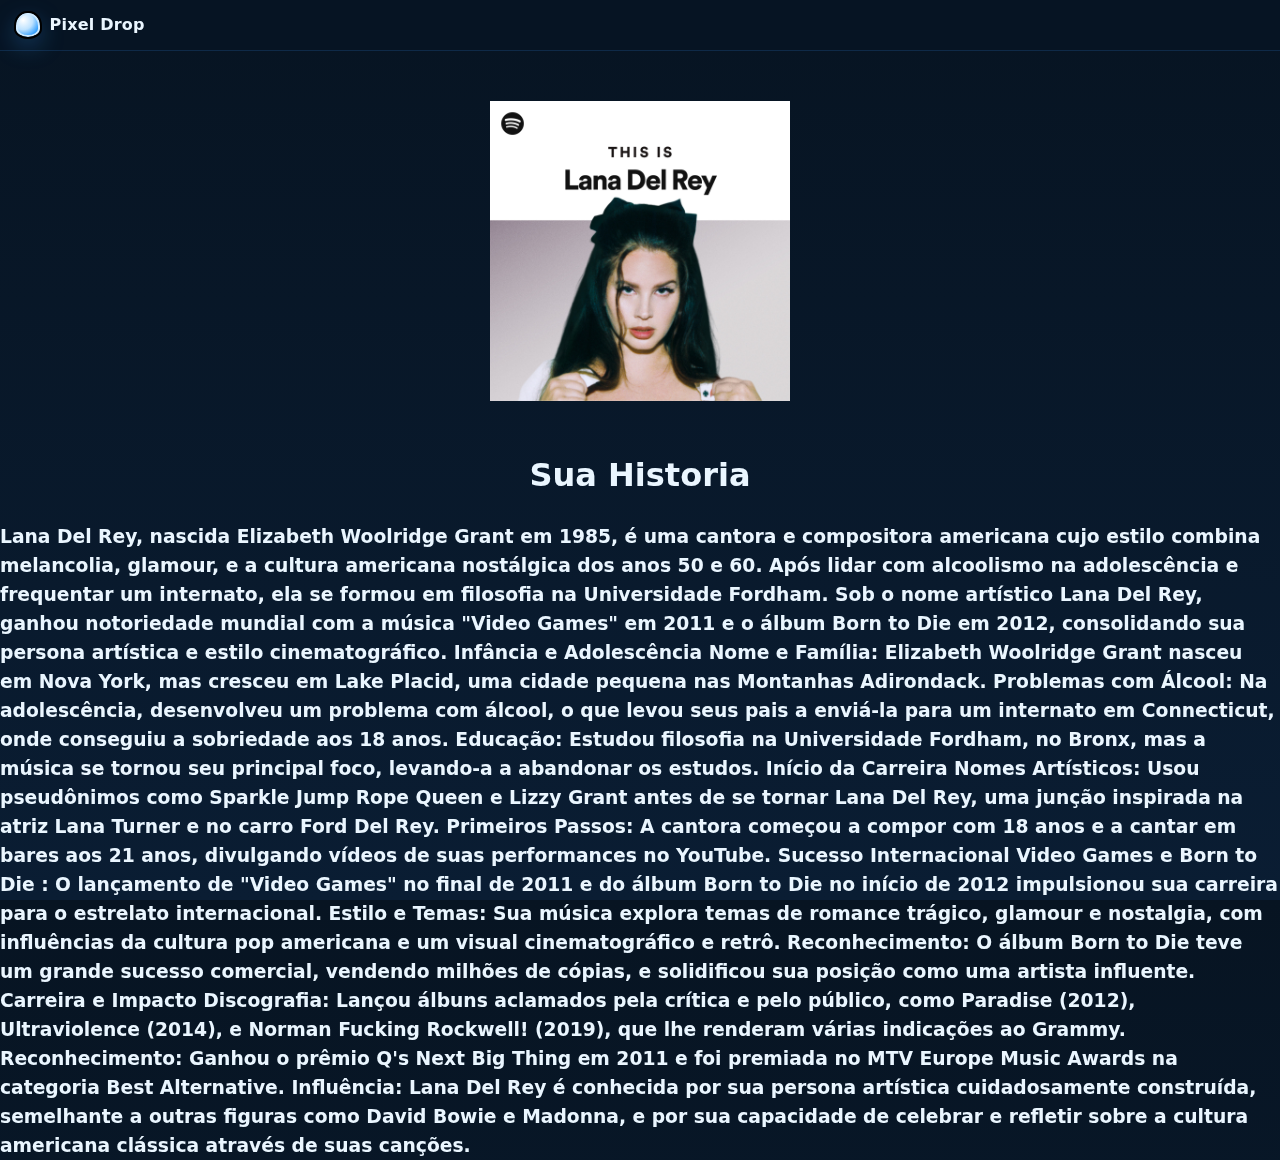
<file: LDR.html>
<!DOCTYPE html>
<html lang="en">
<head>
    <meta charset="UTF-8">
    <meta name="viewport" content="width=, initial-scale=1.0">
    <link rel="stylesheet" href="style.css">
    <title>Document</title>
</head>
<header class="nav">
    <div class="brand">
      <div class="drop"></div>
      <span>Pixel Drop</span>
    </div>
    <nav class="menu">
    </nav>

</header>
<body>
    <img src="assets/LDR.png" alt="ldr" class="ldr" style="display: block; margin: 50px auto;">
    <h1 style="text-align: center;">Sua Historia</h1>
    <h3>Lana Del Rey, nascida Elizabeth Woolridge Grant em 1985, é uma cantora e compositora americana cujo estilo combina melancolia, glamour, e a cultura americana nostálgica dos anos 50 e 60. Após lidar com alcoolismo na adolescência e frequentar um internato, ela se formou em filosofia na Universidade Fordham. Sob o nome artístico Lana Del Rey, ganhou notoriedade mundial com a música "Video Games" em 2011 e o álbum Born to Die em 2012, consolidando sua persona artística e estilo cinematográfico. 
Infância e Adolescência
Nome e Família: Elizabeth Woolridge Grant nasceu em Nova York, mas cresceu em Lake Placid, uma cidade pequena nas Montanhas Adirondack. 
Problemas com Álcool: Na adolescência, desenvolveu um problema com álcool, o que levou seus pais a enviá-la para um internato em Connecticut, onde conseguiu a sobriedade aos 18 anos. 
Educação: Estudou filosofia na Universidade Fordham, no Bronx, mas a música se tornou seu principal foco, levando-a a abandonar os estudos. 
Início da Carreira
Nomes Artísticos: Usou pseudônimos como Sparkle Jump Rope Queen e Lizzy Grant antes de se tornar Lana Del Rey, uma junção inspirada na atriz Lana Turner e no carro Ford Del Rey. 
Primeiros Passos: A cantora começou a compor com 18 anos e a cantar em bares aos 21 anos, divulgando vídeos de suas performances no YouTube. 
Sucesso Internacional
Video Games e Born to Die : O lançamento de "Video Games" no final de 2011 e do álbum Born to Die no início de 2012 impulsionou sua carreira para o estrelato internacional. 
Estilo e Temas: Sua música explora temas de romance trágico, glamour e nostalgia, com influências da cultura pop americana e um visual cinematográfico e retrô. 
Reconhecimento: O álbum Born to Die teve um grande sucesso comercial, vendendo milhões de cópias, e solidificou sua posição como uma artista influente. 
Carreira e Impacto
Discografia: Lançou álbuns aclamados pela crítica e pelo público, como Paradise (2012), Ultraviolence (2014), e Norman Fucking Rockwell! (2019), que lhe renderam várias indicações ao Grammy. 
Reconhecimento: Ganhou o prêmio Q's Next Big Thing em 2011 e foi premiada no MTV Europe Music Awards na categoria Best Alternative. 
Influência: Lana Del Rey é conhecida por sua persona artística cuidadosamente construída, semelhante a outras figuras como David Bowie e Madonna, e por sua capacidade de celebrar e refletir sobre a cultura americana clássica através de suas canções. </h3>
</body>
</html>
</file>
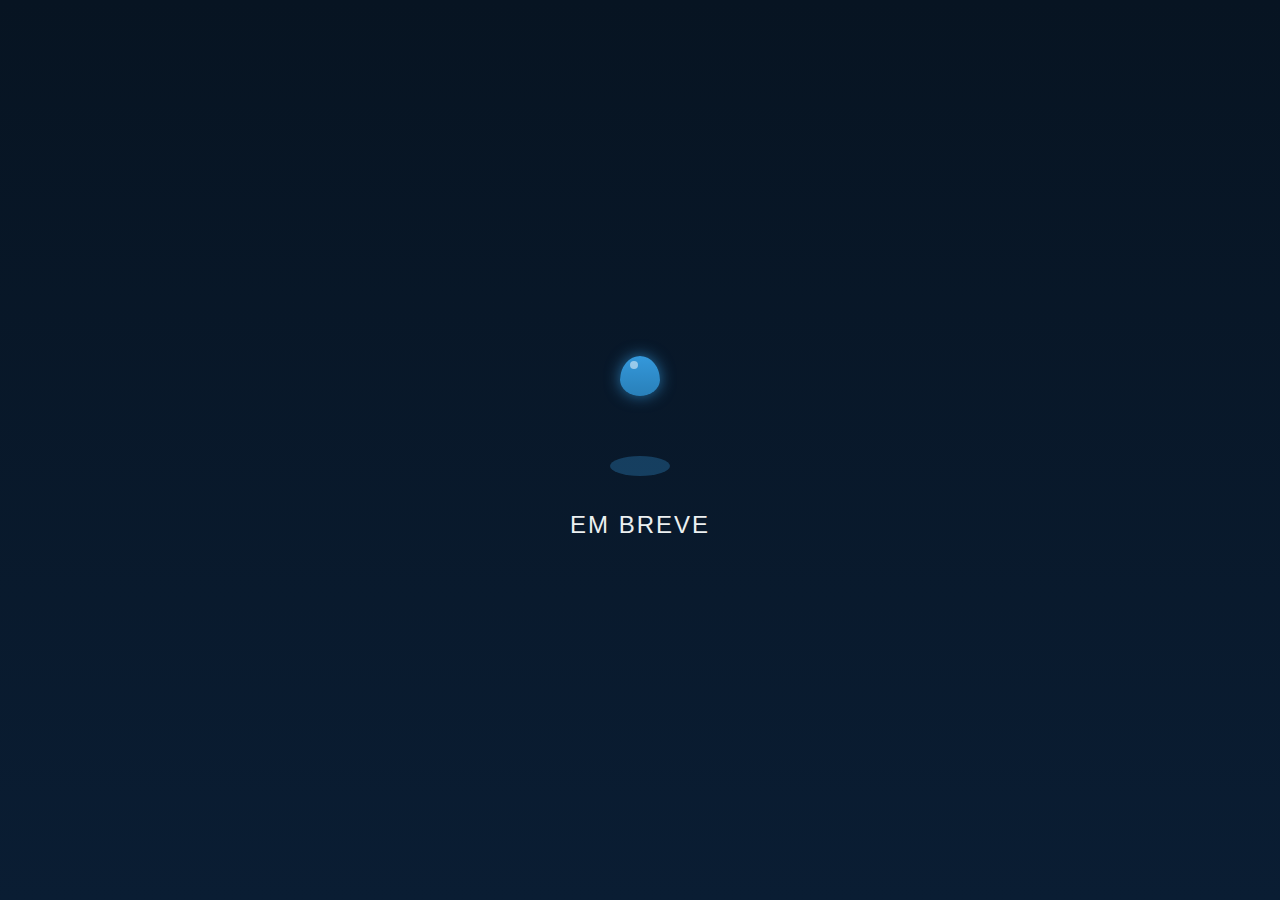
<file: login.html>
<!DOCTYPE html>
<html lang="pt-br">
<head>
    <meta charset="UTF-8">
    <meta name="viewport" content="width=device-width, initial-scale=1.0">
    <link rel="stylesheet" href="style.css">
    <title>Login</title>
    <style>
        * {
            margin: 0;
            padding: 0;
            box-sizing: border-box;
        }

        body {
            display: flex;
            justify-content: center;
            align-items: center;
            min-height: 100vh;
            background-color: #1a1a2e;
            font-family: 'Segoe UI', Tahoma, Geneva, Verdana, sans-serif;
            overflow: hidden;
        }

        .loading-container {
            text-align: center;
            position: relative;
        }

        .drop-container {
            position: relative;
            width: 120px;
            height: 120px;
            margin: 0 auto 30px;
        }

        .drop {
            position: absolute;
            top: 0;
            left: 50%;
            transform: translateX(-50%);
            width: 40px;
            height: 40px;
            background: linear-gradient(to bottom, #3498db, #2980b9);
            border-radius: 50% 50% 50% 50% / 60% 60% 40% 40%;
            animation: drop-fall 2s infinite ease-in-out;
            box-shadow: 0 0 15px rgba(52, 152, 219, 0.7);
        }

        .drop::after {
            content: '';
            position: absolute;
            top: 5px;
            left: 10px;
            width: 8px;
            height: 8px;
            background-color: rgba(255, 255, 255, 0.5);
            border-radius: 50%;
        }

        .ripple {
            position: absolute;
            bottom: 0;
            left: 50%;
            transform: translateX(-50%);
            width: 60px;
            height: 20px;
            background-color: rgba(52, 152, 219, 0.3);
            border-radius: 50%;
            animation: ripple 2s infinite ease-in-out;
        }

        .text {
            color: #ecf0f1;
            font-size: 24px;
            letter-spacing: 2px;
            text-transform: uppercase;
            animation: text-pulse 2s infinite ease-in-out;
        }

        @keyframes drop-fall {
            0% {
                top: 0;
                transform: translateX(-50%) scale(1);
            }
            50% {
                top: 80px;
                transform: translateX(-50%) scale(0.9);
            }
            100% {
                top: 0;
                transform: translateX(-50%) scale(1);
            }
        }

        @keyframes ripple {
            0% {
                width: 0;
                height: 0;
                opacity: 1;
            }
            50% {
                width: 60px;
                height: 20px;
                opacity: 0.5;
            }
            100% {
                width: 100px;
                height: 30px;
                opacity: 0;
            }
        }

        @keyframes text-pulse {
            0%, 100% {
                opacity: 0.7;
            }
            50% {
                opacity: 1;
            }
        }
    </style>
</head>
<body>
    <div class="loading-container">
        <div class="drop-container">
            <div class="drop"></div>
            <div class="ripple"></div>
        </div>
        <div class="text">em breve</div>
    </div>

    <script>
        // Adicionando efeito de partículas de água
        document.addEventListener('DOMContentLoaded', function() {
            const dropContainer = document.querySelector('.drop-container');
            
            // Criar partículas que saltam quando a gota cai
            setInterval(() => {
                setTimeout(() => {
                    for (let i = 0; i < 4; i++) {
                        createWaterParticle();
                    }
                }, 1000); // Tempo para sincronizar com a animação da gota
            }, 2000);
            
            function createWaterParticle() {
                const particle = document.createElement('div');
                particle.classList.add('water-particle');
                
                // Posicionar na base da gota
                particle.style.position = 'absolute';
                particle.style.bottom = '0';
                particle.style.left = '50%';
                particle.style.width = '8px';
                particle.style.height = '8px';
                particle.style.backgroundColor = 'rgba(52, 152, 219, 0.7)';
                particle.style.borderRadius = '50%';
                particle.style.transform = 'translateX(-50%)';
                
                // Animar a partícula
                const angle = Math.random() * Math.PI * 2;
                const distance = 20 + Math.random() * 30;
                const duration = 800 + Math.random() * 400;
                
                particle.style.animation = `water-particle ${duration}ms forwards`;
                
                // Adicionar keyframes dinamicamente
                const style = document.createElement('style');
                style.textContent = `
                    @keyframes water-particle {
                        0% {
                            transform: translateX(-50%) translateY(0) scale(1);
                            opacity: 1;
                        }
                        100% {
                            transform: translateX(${Math.cos(angle) * distance}px) translateY(-${Math.sin(angle) * distance}px) scale(0);
                            opacity: 0;
                        }
                    }
                `;
                document.head.appendChild(style);
                
                dropContainer.appendChild(particle);
                
                // Remover após a animação
                setTimeout(() => {
                    particle.remove();
                    style.remove();
                }, duration);
            }
        });
    </script>
</body>
</html>
</file>
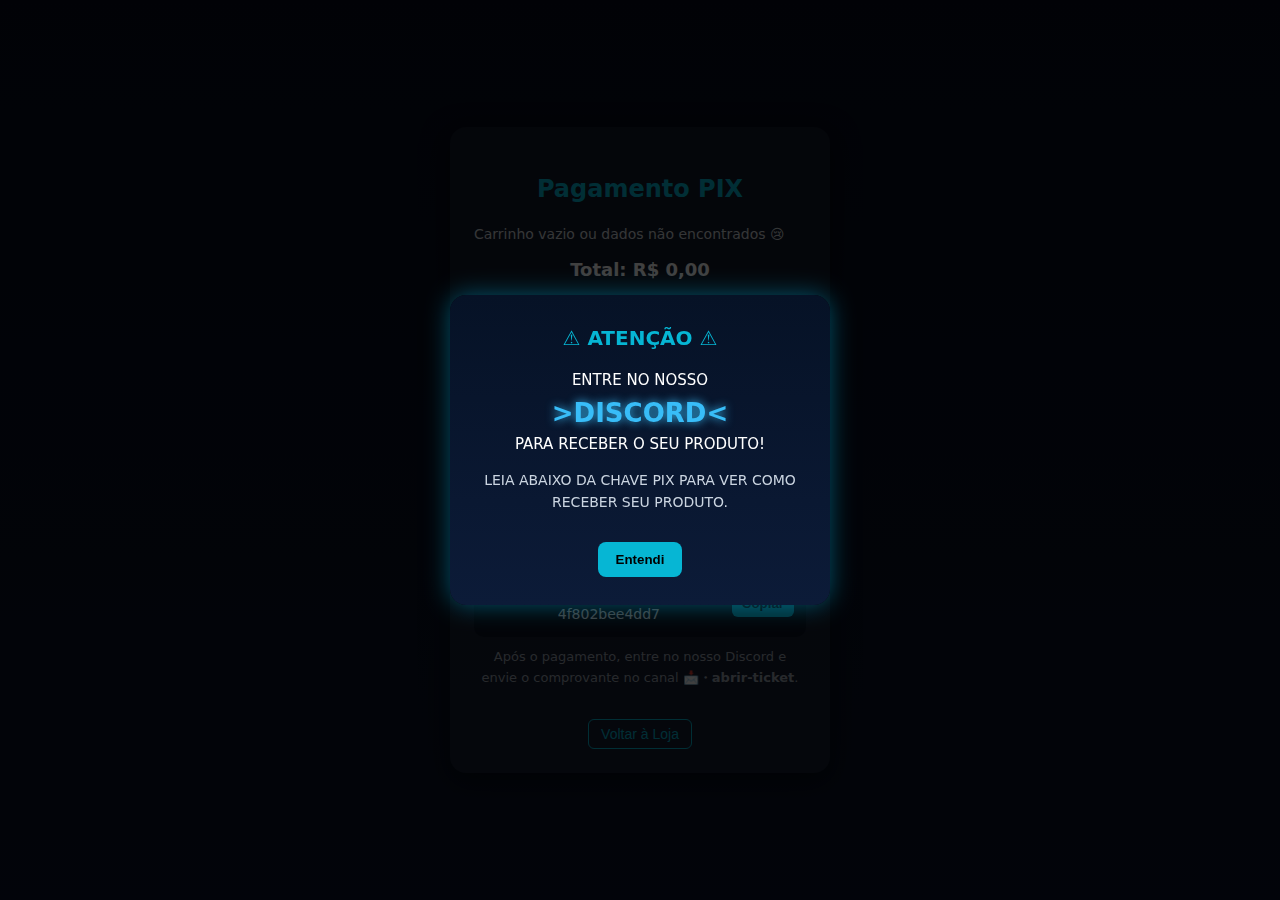
<file: payment.html>
<!DOCTYPE html>
<html lang="pt-BR">
<head>
  <meta charset="UTF-8">
  <meta name="viewport" content="width=device-width, initial-scale=1.0">
  <title>Pagamento - TropFall</title>
  <link rel="stylesheet" href="style.css">
  <style>
    body {
      font-family: "Inter", system-ui, sans-serif;
      background: linear-gradient(180deg, #050b1b, #0a1328);
      color: #f1f5f9;
      display: flex;
      align-items: center;
      justify-content: center;
      height: 100vh;
      margin: 0;
    }

    .pix-box {
      background: rgba(255, 255, 255, 0.05);
      padding: 24px;
      border-radius: 16px;
      width: 380px;
      box-shadow: 0 8px 28px rgba(0,0,0,.5);
      text-align: center;
    }

    h2 {
      margin-bottom: 16px;
      font-weight: 700;
      color: #06b6d4;
    }

    .cart-items {
      text-align: left;
      font-size: 14px;
      margin-bottom: 10px;
      color: #d1d5db;
    }

    .total {
      font-size: 18px;
      font-weight: 600;
      margin-top: 10px;
      color: #fff;
    }

    .discount-info {
      background: rgba(34,197,94,0.1);
      border: 1px solid rgba(34,197,94,0.3);
      padding: 8px;
      border-radius: 8px;
      color: #4ade80;
      font-size: 13px;
      margin: 8px 0;
    }

    .qr {
      display: flex;
      justify-content: center;
      margin: 16px 0;
    }

    .pix-key-box {
      background: #0b1220;
      padding: 12px;
      border-radius: 10px;
      display: flex;
      align-items: center;
      justify-content: space-between;
      font-size: 14px;
      user-select: all;
    }

    .copy-btn {
      background: #06b6d4;
      color: #0a0a0a;
      border: none;
      border-radius: 6px;
      padding: 6px 10px;
      cursor: pointer;
      font-weight: 600;
      transition: background 0.2s ease;
    }

    .copy-btn:hover {
      background: #0ea5e9;
    }

    .back-btn {
      margin-top: 18px;
      background: transparent;
      border: 1px solid #06b6d4;
      color: #06b6d4;
      padding: 6px 12px;
      border-radius: 6px;
      cursor: pointer;
      font-size: 14px;
      transition: all 0.2s ease;
    }

    .back-btn:hover {
      background: #06b6d4;
      color: #0a0a0a;
    }

    .muted {
      color: #9ca3af;
      font-size: 13px;
    }


    /* ======================== POP-UP ESTILÃO ======================== */
    .popup-bg {
      position: fixed;
      inset: 0;
      background: rgba(0,0,0,0.75);
      display: flex;
      justify-content: center;
      align-items: center;
      z-index: 99999;
    }

    .popup-box {
      background: linear-gradient(180deg, #061226, #0c1b38);
      padding: 28px;
      width: 380px;
      border-radius: 16px;
      text-align: center;
      color: #fff;
      box-shadow: 0 0 25px rgba(0, 200, 255, .4);
      animation: pop .3s ease-out;
    }

    @keyframes pop {
      0% { transform: scale(0.6); opacity: 0; }
      100% { transform: scale(1); opacity: 1; }
    }

    .popup-title {
      font-size: 20px;
      font-weight: 700;
      color: #06b6d4;
      margin-bottom: 12px;
    }

    .popup-discord {
      font-size: 26px;
      font-weight: 900;
      color: #38bdf8;
      text-shadow: 0 0 10px #38bdf8;
    }

    .popup-btn {
      margin-top: 18px;
      background: #06b6d4;
      padding: 10px 18px;
      border: none;
      border-radius: 8px;
      cursor: pointer;
      font-weight: 700;
      transition: 0.2s;
    }

    .popup-btn:hover {
      transform: scale(1.06);
      background: #0ea5e9;
    }

  </style>
</head>
<body>

  <!-- ================= POP-UP COMPLETÃO ================== -->
  <div class="popup-bg" id="popupAlert">
    <div class="popup-box">
      <div class="popup-title">⚠ ATENÇÃO ⚠</div>

      <p style="font-size:15px; margin-bottom:10px;">
        ENTRE NO NOSSO
        <br>
        <a href="https://discord.gg/Sk9nc7wWFz" target="_blank" class="popup-discord">>DISCORD<</a>
        <br>
        PARA RECEBER O SEU PRODUTO!
      </p>

      <p style="font-size:14px; color:#cbd5e1; margin-bottom:10px;">
        LEIA ABAIXO DA CHAVE PIX PARA VER COMO RECEBER SEU PRODUTO.
      </p>

      <button class="popup-btn" onclick="document.getElementById('popupAlert').remove()">Entendi</button>
    </div>
  </div>
  <!-- ===================================================== -->


  <div class="pix-box">
    <h2>Pagamento PIX</h2>

    <div id="cartItems" class="cart-items"></div>

    <div id="discountInfo" class="discount-info" style="display:none;"></div>

    <div class="total">
      Total: <span id="totalValue">R$ 0,00</span>
    </div>

    <div class="qr">
      <img id="qrImage" src="assets/qrcode.png" alt="QR Code PIX" width="180" height="180">
    </div>

    <div class="pix-key-box">
      <span id="pixKey">b39fb7e6-09b8-4343-94a5-4f802bee4dd7</span>
      <button class="copy-btn" id="copyPix">Copiar</button>
    </div>

    <p class="muted" style="margin-top:10px;">Após o pagamento, entre no nosso Discord e envie o comprovante no canal <strong>📩・abrir-ticket</strong>.</p>

    <button class="back-btn" onclick="window.location.href='index.html'">Voltar à Loja</button>
  </div>

  <script>
    const formatBRL = (n) => n.toLocaleString("pt-BR", { style: "currency", currency: "BRL" });
    const defaultPixKey = "b39fb7e6-09b8-4343-94a5-4f802bee4dd7";

    // --- Lê o carrinho salvo ---
    const cartData = JSON.parse(localStorage.getItem("pixelDropCart") || '{"items":[],"total":0}');
    const cartEl = document.getElementById("cartItems");
    const totalEl = document.getElementById("totalValue");
    const discountEl = document.getElementById("discountInfo");

    let total = 0;
    let desconto = 0;
    let descontoPercent = 0;
    let usado = localStorage.getItem("cupomUsado");

    if (cartData.items && cartData.items.length > 0) {
      cartData.items.forEach(p => {
        const item = document.createElement("div");
        item.innerHTML = `• ${p.name} x${p.qty || 1} — ${formatBRL(p.price * (p.qty || 1))}`;
        cartEl.appendChild(item);
        total += p.price * (p.qty || 1);
      });

      // Detectar desconto
      if (cartData.total < total) {
        desconto = total - cartData.total;
        descontoPercent = Math.round((desconto / total) * 100);
        discountEl.innerHTML = `
          🏷️ Usou cupom <strong>${usado || "desconhecido"}</strong> e ganhou <strong>${descontoPercent}%</strong> de desconto
          <br><span style="color:#86efac;">(Economizou ${formatBRL(desconto)})</span>
        `;
        discountEl.style.display = "block";
      }

      totalEl.textContent = formatBRL(cartData.total);
    } else {
      cartEl.textContent = "Carrinho vazio ou dados não encontrados 😢";
    }

    // --- Copiar chave PIX ---
    document.getElementById("pixKey").textContent = defaultPixKey;
    document.getElementById("copyPix").addEventListener("click", async () => {
      try {
        await navigator.clipboard.writeText(defaultPixKey);
        const btn = document.getElementById("copyPix");
        btn.textContent = "Copiado!";
        setTimeout(() => (btn.textContent = "Copiar"), 1500);
      } catch {
        alert("Não foi possível copiar a chave PIX.");
      }
    });
  </script>
</body>
</html>
</file>
<file: style.css>
:root{
  --bg:#071422;          /* azul bem escuro */
  --bg2:#0a1d33;
  --fg:#eaf6ff;
  --muted:#b5cde0;
  --line:#0f2a48;
  --blue:#3aa3ff;        /* acento */
  --blue-2:#78c3ff;
  --black:#000;
}

*{box-sizing:border-box}
html,body{height:100%}
body{
  margin:0;
  background:linear-gradient(180deg,var(--bg),var(--bg2));
  color:var(--fg);
  font:16px/1.55 "Inter",system-ui,-apple-system,Segoe UI,Roboto,Arial;
  -webkit-font-smoothing:antialiased;
}

a{color:var(--fg);text-decoration:none}
img{max-width:100%;display:block;border-radius:16px}

.nav{
  position:sticky;top:0;z-index:30;
  background:rgba(7,20,34,.65);
  backdrop-filter:saturate(120%) blur(10px);
  border-bottom:1px solid var(--line);
  display:flex;align-items:center;justify-content:space-between;
  padding:.8rem 1rem;
}
.brand{display:flex;align-items:center;gap:.6rem;font-weight:800;letter-spacing:.2px}
.brand .drop{
  width:24px;height:24px;border-radius:60% 60% 65% 65% / 70% 70% 45% 45%;
  background:radial-gradient(circle at 30% 30%, #fff, #bfe3ff 40%, #3aa3ff 70%, #0b4b86 100%);
  outline:2px solid var(--black);
  box-shadow:0 0 0 2px #cfeaff inset, 0 8px 24px rgba(58,163,255,.35);
}
.menu{display:flex;gap:1rem;align-items:center}
.btn{
  border:1px solid var(--blue);
  background:var(--blue);
  color:#001427;
  padding:.6rem 1rem;border-radius:999px;font-weight:800;cursor:pointer;
  transition:transform .15s ease, box-shadow .25s ease, background .2s ease;
}
.btn:hover{transform:translateY(-1px);box-shadow:0 12px 28px rgba(58,163,255,.35)}
.btn.ghost{background:transparent;color:var(--fg);border-color:#214b75}
.btn.block{width:100%}
#cartCount{background:#00294d;color:#fff;padding:.12rem .5rem;border-radius:999px;margin-left:.4rem;font-size:.8rem;border:1px solid #214b75}

.hero{position:relative;min-height:68svh;display:grid;place-items:center;overflow:hidden}
.hero-inner{text-align:center;max-width:900px;padding:3rem 1rem;animation:fadeUp .8s ease both}
.title{font-size:clamp(2rem,6vw,4.4rem);margin:0;font-weight:800;letter-spacing:-.02em}
.stroke{color:transparent;-webkit-text-stroke:2px var(--blue)}
.subtitle{color:var(--blue-2);margin:.6rem 0 1.2rem}

.hero-bg{
  position:absolute;inset:-25%;
  background:
    radial-gradient(60% 40% at 50% 60%, rgba(58,163,255,.12), transparent 60%),
    radial-gradient(25% 20% at 20% 20%, rgba(120,195,255,.08), transparent 60%),
    repeating-linear-gradient(90deg, rgba(255,255,255,.07) 0 1px, transparent 1px 16px);
  transform:skewY(-6deg) scale(1.1);
  animation:float 8s ease-in-out infinite;
  pointer-events:none;
}

.grid{
  max-width:1200px;margin:0 auto;padding:2.4rem 1rem;
  display:grid;gap:1.6rem;grid-template-columns:repeat(12,1fr);
}
.card{
  grid-column:span 12;
  border:1px solid var(--line); border-radius:22px; background:rgba(6,18,31,.8);
  overflow:hidden; transition:transform .2s ease, box-shadow .35s ease, border-color .2s ease;
  backdrop-filter: blur(6px);
  animation:cardIn .6s ease both;
}
.card:hover{transform:translateY(-6px); box-shadow:0 40px 120px rgba(58,163,255,.14); border-color:#1e4c7a}
.card-img{aspect-ratio:16/10; overflow:hidden}
.card-img img{width:100%;height:100%;object-fit:cover;transform:scale(1.02);transition:transform .8s ease}
.card:hover .card-img img{transform:scale(1.07)}
.card-body{padding:1.1rem 1.1rem 1.3rem}
.card-title{display:flex;justify-content:space-between;align-items:center;margin-bottom:.4rem;gap:.8rem}
.card-title h3{margin:0;font-size:1.15rem}
.price{font-weight:900;color:#bfe3ff}
.badge{border:1px solid #27639e;padding:.25rem .6rem;border-radius:999px;font-size:.75rem;color:#a9d4ff;background:#0a223a}

.actions{display:flex;gap:.6rem;margin-top:.9rem}
.icon-btn{
  background:transparent;border:1px solid #214b75;color:#d8eeff;border-radius:10px;padding:.45rem .7rem;cursor:pointer;
  transition:background .2s, transform .15s;
}
.icon-btn:hover{background:#0f2a48;transform:translateY(-1px)}

.about{max-width:900px;margin:2rem auto 3rem;padding:0 1rem}
.about h2{margin:.2rem 0 1rem}
.bullets{list-style:none;padding:0;margin:0;display:grid;gap:.5rem;color:#cfe3f7}

.drawer{
  position:fixed; top:0; right:-420px; width:min(92vw,420px); height:100%;
  background:#07182b; border-left:1px solid var(--line); z-index:50;
  display:flex; flex-direction:column; transition:right .3s ease;
}
.drawer.open{right:0}
.scrim{position:fixed;inset:0;background:rgba(0,0,0,.55);opacity:0;pointer-events:none;transition:opacity .25s;z-index:40}
.scrim.show{opacity:1;pointer-events:auto}

.drawer-header{display:flex;justify-content:space-between;align-items:center;padding:1rem;border-bottom:1px solid var(--line)}
.drawer-body{padding:1rem;display:grid;gap:.9rem;flex:1;overflow:auto}
.item{display:flex;gap:.8rem;align-items:center}
.item img{width:64px;height:64px;object-fit:cover;border-radius:12px}
.item h4{margin:0;font-size:.95rem}
.item .muted{color:#b9d2e9;font-size:.85rem}
.item .qty{margin-left:auto;display:flex;gap:.35rem;align-items:center}
.total-line{display:flex;justify-content:space-between;margin:.9rem 0;font-size:1.1rem}

.modal{border:none;border-radius:16px;padding:0;background:#08182b;color:#fff;width:min(92vw,560px)}
.modal::backdrop{background:rgba(1,7,15,.7)}
.modal-header,.modal-footer{padding:1rem;border-bottom:1px solid var(--line)}
.modal-footer{border-top:1px solid var(--line);border-bottom:none}
.modal-body{padding:1rem}
.qr{display:grid;place-items:center;padding:1rem;border:1px dashed #1e4c7a;border-radius:14px;background:#061121}
.qr img{width:220px;height:220px;object-fit:contain;background:#fff;padding:10px;border-radius:12px}
.kv{display:grid;gap:.5rem;margin-top:.8rem}
.kv code{user-select:all;background:#06192d;border:1px solid #214b75;padding:.7rem;border-radius:10px;display:block;overflow:auto}

.foot{border-top:1px solid var(--line);padding:2rem 1rem;color:#c9e6ff85;text-align:center}

/* animações */
@keyframes float{50%{transform:skewY(-6deg) translateY(-10px) scale(1.12)}}
@keyframes fadeUp{from{opacity:0;transform:translateY(10px)}to{opacity:1;transform:none}}
@keyframes cardIn{from{opacity:0;transform:translateY(8px)}to{opacity:1;transform:none}}

@media (min-width:640px){ .card{grid-column:span 6} }
@media (min-width:1024px){ .card{grid-column:span 4} }

.ldr{
  width: 300px;
  height: auto;
  border-radius: 0;
  box-shadow: none;
}

.modal {
  display: none;
  position: fixed;
  z-index: 1000;
  left: 0;
  top: 0;
  width: 100%;
  height: 100%;
  background-color: rgba(0, 0, 0, 0.5);
}

.modal-content {
  background-color: #5865F2; /* Cor do Discord */
  margin: 15% auto;
  padding: 20px;
  border-radius: 10px;
  width: 90%;
  max-width: 500px;
  text-align: center;
  color: white;
  box-shadow: 0 4px 6px rgba(0, 0, 0, 0.1);
}

.close {
  color: white;
  float: right;
  font-size: 28px;
  font-weight: bold;
  cursor: pointer;
}

.close:hover {
  color: #ddd;
}

.discord-btn {
  display: inline-block;
  background-color: white;
  color: #5865F2;
  padding: 12px 24px;
  margin: 15px 0;
  border-radius: 5px;
  text-decoration: none;
  font-weight: bold;
  transition: all 0.3s ease;
}

.discord-btn:hover {
  background-color: #f0f0f0;
  transform: translateY(-2px);
}

#closePermanently {
  background: none;
  border: none;
  color: white;
  text-decoration: underline;
  cursor: pointer;
  margin-top: 10px;
  font-size: 14px;
}

/* ==== CUPOM DE DESCONTO (área refinada) ==== */
.coupon-area {
  margin-top: 12px;
  display: flex;
  flex-direction: column;
  gap: 6px;
}

.coupon-area input {
  background: rgba(255, 255, 255, 0.05);
  border: 1px solid rgba(255, 255, 255, 0.1);
  border-radius: 8px;
  padding: 8px 10px;
  color: #fff;
  font-size: 14px;
  outline: none;
  transition: all 0.2s ease;
}

.coupon-area input:focus {
  border-color: #06b6d4;
  box-shadow: 0 0 10px rgba(6, 182, 212, 0.4);
}

.coupon-area button {
  background: linear-gradient(135deg, #06b6d4, #0ea5e9);
  border: none;
  border-radius: 8px;
  padding: 8px 12px;
  color: #0a0a0a;
  font-weight: 600;
  cursor: pointer;
  transition: all 0.2s ease;
}

.coupon-area button:hover {
  background: linear-gradient(135deg, #0ea5e9, #06b6d4);
  transform: translateY(-2px);
}

.coupon-area button.applied {
  background: linear-gradient(135deg, #22c55e, #16a34a);
  color: #fff;
}

#couponMsg {
  font-size: 13px;
  opacity: 0;
  transition: all 0.4s ease;
}

#couponMsg.show {
  opacity: 1;
}

#couponMsg.success {
  color: #22c55e;
}

#couponMsg.error {
  color: #f87171;
}

/* efeito piscar erro */
@keyframes shake {
  0%, 100% { transform: translateX(0); }
  25% { transform: translateX(-4px); }
  75% { transform: translateX(4px); }
}
input.error {
  border-color: #f87171 !important;
  animation: shake 0.3s;
}
</file>
